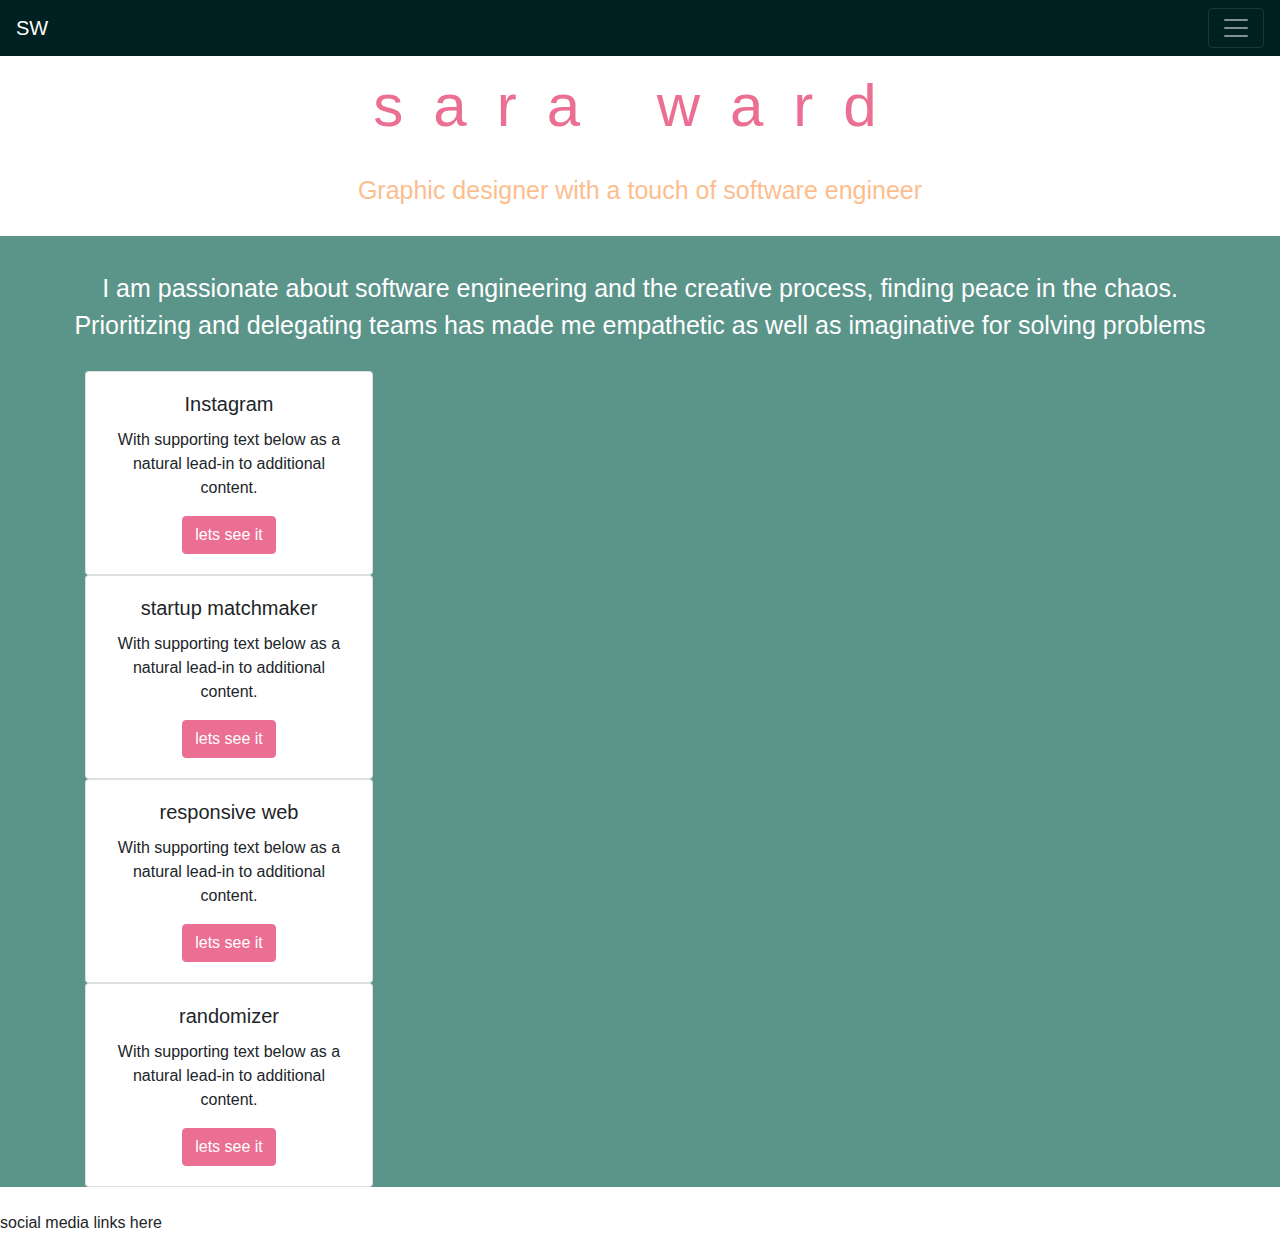
<file: Portfolio/saraward.html>
<!DOCTYPE html>
<html lang="en">
  <head>
    <meta charset="UTF-8" />
    <meta name="viewport" content="width=device-width, initial-scale=1.0" />
    <link rel="stylesheet" href="https://stackpath.bootstrapcdn.com/bootstrap/4.5.2/css/bootstrap.min.css" integrity="sha384-JcKb8q3iqJ61gNV9KGb8thSsNjpSL0n8PARn9HuZOnIxN0hoP+VmmDGMN5t9UJ0Z" crossorigin="anonymous">
    <script
      src="https://code.jquery.com/jquery-3.3.1.min.js"
      charset="utf-8"
    ></script>
    <link rel="stylesheet" href="styles.css" />
    <title>sara ward</title>
  </head>
  <body>
      <header>
        <nav class="navbar navbar-dark">
            <a class="navbar-brand" href="#">SW</a>
            <button class="navbar-toggler" type="button" data-toggle="collapse" data-target="#navbarSupportedContent" aria-controls="navbarSupportedContent" aria-expanded="false" aria-label="Toggle navigation">
              <span class="navbar-toggler-icon"></span>
            </button>
          
            <div class="collapse navbar-collapse" id="navbarSupportedContent">
              <ul class="navbar-nav mr-auto">
                <li class="nav-item active">
                  <a class="nav-link" href="#">home <span class="sr-only">(current)</span></a>
                </li>
                <li class="nav-item">
                  <a class="nav-link" href="#">about me</a>
                </li>
                <li class="nav-item">
                    <a class="nav-link" href="#">work</a>
                  </li>
              </ul>
          </nav>
        <!-- <div class= "heading"> -->
            <!-- logo goes here -->
        <!-- </div>
        <p>work</p>
        <p>about me</p> -->
      </header>

    <div class="welcome">
    <p id="yo">sara ward
    <p id="intro">Graphic designer with a touch of software engineer</p>
    </div>
<div class="deets">
    <br/>    
    <p class = "words">I am passionate about software engineering and 
    the creative process, finding peace in the chaos.<br /> Prioritizing and delegating 
    teams has made me empathetic as well as imaginative for solving problems</p>

<div class="container">
    <div class="card text-center" style="width: 18rem;">
        <div class="card-body">
            <h5 class="card-title">Instagram</h5>
            <p class="card-text">With supporting text below as a natural lead-in to additional content.</p>
            <a href="#" class="btn btn-primary">lets see it</a>
        </div>
    </div>

    <div class="card text-center" style="width: 18rem;">
        <div class="card-body">
            <h5 class="card-title">startup matchmaker</h5>
            <p class="card-text">With supporting text below as a natural lead-in to additional content.</p>
            <a href="#" class="btn btn-primary">lets see it</a>
        </div>
    </div>

    <div class="card text-center" style="width: 18rem;">
        <div class="card-body">
            <h5 class="card-title">responsive web</h5>
            <p class="card-text">With supporting text below as a natural lead-in to additional content.</p>
            <a href="#" class="btn btn-primary">lets see it</a>
        </div>
    </div>

    <div class="card text-center" style="width: 18rem;">
        <div class="card-body">
            <h5 class="card-title">randomizer</h5>
            <p class="card-text">With supporting text below as a natural lead-in to additional content.</p>
            <a href="#" class="btn btn-primary">lets see it</a>
        </div>
    </div>
    </div>
</div>

<br />

<footer class="footer">social media links here </footer>

  </body>
  <script
  src="https://code.jquery.com/jquery-3.5.1.js"
  integrity="sha256-QWo7LDvxbWT2tbbQ97B53yJnYU3WhH/C8ycbRAkjPDc="
  crossorigin="anonymous"></script>
  <script src="portfolio.js" charset="utf-8"></script>
  <script src="https://cdn.jsdelivr.net/npm/popper.js@1.16.1/dist/umd/popper.min.js" integrity="sha384-9/reFTGAW83EW2RDu2S0VKaIzap3H66lZH81PoYlFhbGU+6BZp6G7niu735Sk7lN" crossorigin="anonymous"></script>
  <script src="https://stackpath.bootstrapcdn.com/bootstrap/4.5.2/js/bootstrap.min.js" integrity="sha384-B4gt1jrGC7Jh4AgTPSdUtOBvfO8shuf57BaghqFfPlYxofvL8/KUEfYiJOMMV+rV" crossorigin="anonymous"></script>


  </html>
</file>
<file: Portfolio/styles.css>
html{
      font-family: sans serif -apple-system, BlinkMacSystemFont, 'Segoe UI', Roboto, Oxygen, Ubuntu, Cantarell, 'Open Sans', 'Helvetica Neue', sans-serif
  }
  
  #yo {
    color: #eb6f93;;
    font-size: 60px;
    font-weight: 90;
    letter-spacing: 30px;
    text-align: center;
  }
nav.navbar{
    background-color: #002021;
    color:#027a74;
}
.peace {
 height: 80px;
 width: 10%;

}
  div.welcome {
    /* background-color: #ff0022; */
    text-align: center;
    padding: 5px;
    width: 100%;
    font-weight: 90;
  }

  #intro {
    color: #FCBE8E;
    font-size: 25px;
    padding: 5px;
  }

.words {
    text-align: center;
    color: white;
    font-size: 25px;
    background-color: #5B9489;
    font-weight: 90;
    padding: 10px;
}


.deets {
    background-color: #5B9489;
    align-content: center;
}
.btn-primary {
  color: #fff;
  background-color: #eb6f93;
  border-color: #eb6f93;
}
.btn-primary:hover {
  background-color: red;
  border-color: red;
}

@media screen and (max-width: 425px) {
div.container {
    display: grid;
    align-items: center;
    justify-items: center;
    grid-gap: 10px;
    flex-direction: row;
    grid-template-columns: 1fr;
    grid-template-rows: 1fr 1fr 1fr;
    background-color: #5B9489;
    /* height: 100%; */
    }

div.instagram {
  align-self: center;
  justify-self: center;

}

a: {
 color:#eb6f93;
}

  .footer {
    background-color: #002021;
    color: #027a74;
    font-size: 25px;
    padding: 10px

  }
  

/* @media screen and (min-width: 768px) { */
/* 
      nav.navbar{
        background-color: #002021;
        color:#027a74;
      }
        
      #yo {
        color:#ff0022;
        font-size: 60px;
        font-weight: 90;
        letter-spacing: 30px;
        text-align: center;
      }

      #intro {
        color: #FCBE8E;
        font-size: 25px;
        padding: 5px;
      }
    

      .words {
        text-align: center;
        color: white;
        font-size: 25px;
        background-color: #5B9489;
        font-weight: 90;
        height: 100%;
    }

    div.welcome {
        /* background-color: #ff0022; */
        /* text-align: center;
        padding: 5px;
        width: 100%;
        font-weight: 90;
      } */ 

      @media screen and (min-width: 768px) {

      div.container {
          display: grid;
          align-items: center;
          justify-items: center;
          grid-gap: 10px;
          flex-direction: row;
          grid-template-columns: 1fr 1fr;
          grid-template-rows: 1fr 1fr;
          background-color: #5B9489;
          height: 100%;
          }

 
          div.instagram {
            align-self: center;
            justify-self: center;

          }

.footer {
    background-color: #002021;
    color: #027a74;
    font-size: 25px;
    padding: 10px;
    justify-items: center;
    margin-left: auto;
    margin-right: auto;;
    }

/* 
@media screen and (max-width: 1024px){

  nav.navbar{
    background-color: #002021;
    color:#027a74;
}


  div.container {
    display: grid;
    align-items: center;
    grid-gap: 10px;
    flex-direction: row;
    grid-template-columns: 1fr 1fr 1fr 1fr;
    grid-template-rows: 1fr;
    background-color: #5B9489;
    height: 100%;
    }
} */
</file>
